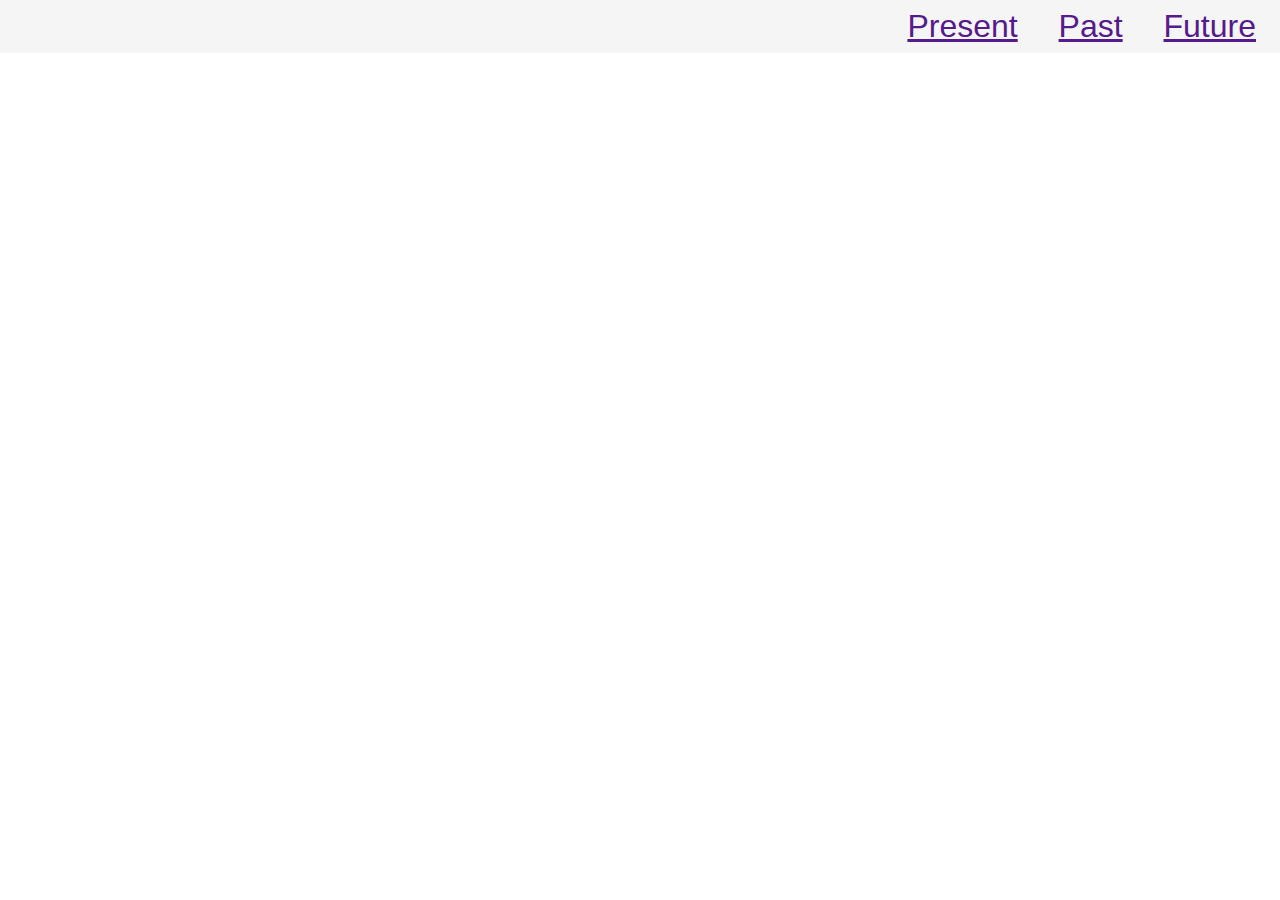
<file: 01_NavBar/index.html>
<!DOCTYPE html>
<html lang="en">
<head>
    <meta charset="UTF-8">
    <meta name="viewport" content="width=device-width, initial-scale=1.0">
    <title>Document</title>
    <link rel="stylesheet" href="css/style.css">
</head>
<body>
    <main>
        <ul>
            <li><a href="">Present</a></li>
            <li><a href="">Past</a></li>
            <li><a href="">Future</a></li>
        </ul>
    </main>
</body>
</html>
</file>
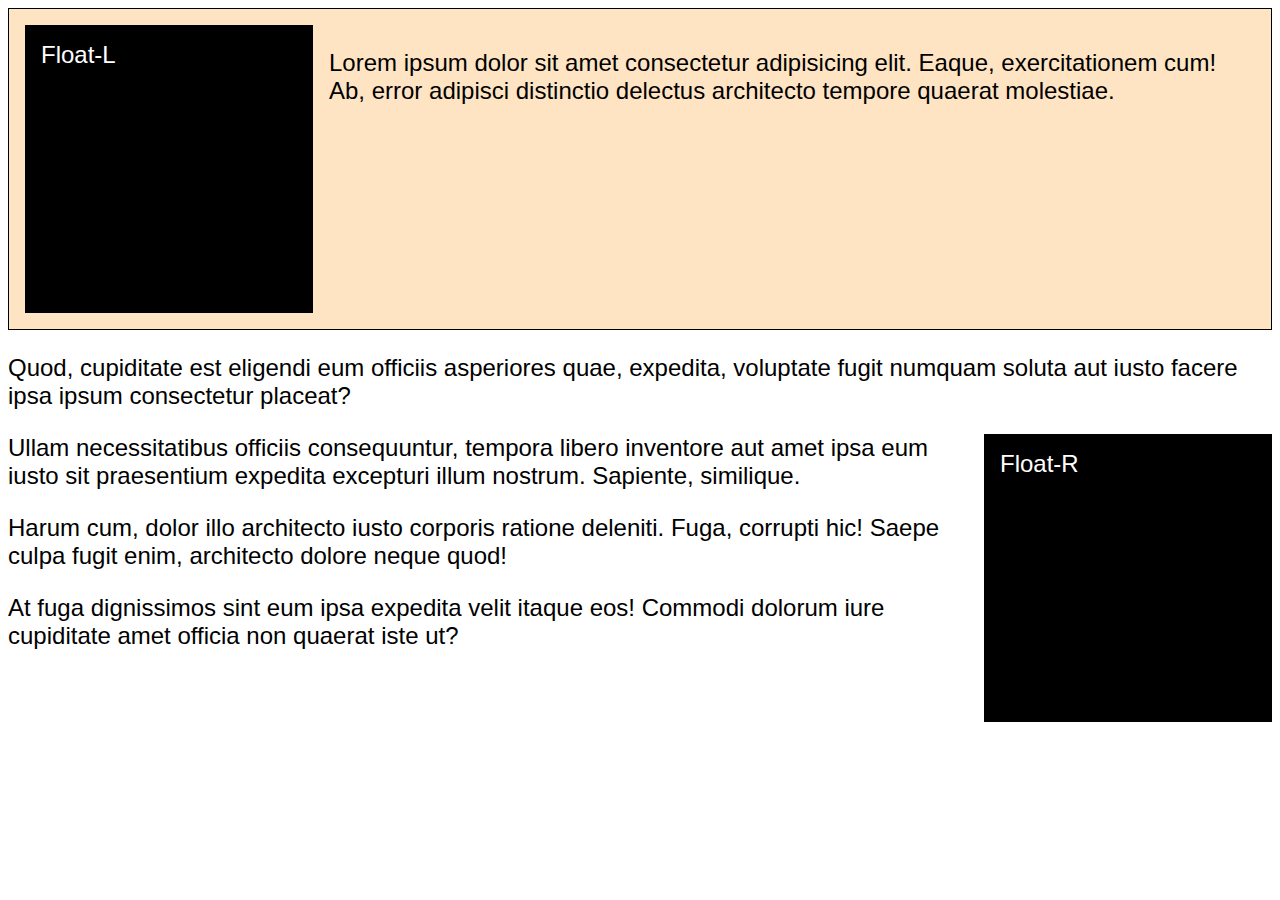
<file: 02_Floats/index.html>
<!DOCTYPE html>
<html lang="en">
<head>
    <meta charset="UTF-8">
    <meta name="viewport" content="width=device-width, initial-scale=1.0">
    <title>Document</title>
    <link rel="stylesheet" href="css/style.css">
</head>
<body>
    <section>
        <div class="block left">Float-L</div>
        <p>Lorem ipsum dolor sit amet consectetur adipisicing elit. Eaque, exercitationem cum! Ab, error adipisci distinctio delectus architecto tempore quaerat molestiae.</p>
    </section>
    <div class="clear"></div>
    <p>Quod, cupiditate est eligendi eum officiis asperiores quae, expedita, voluptate fugit numquam soluta aut iusto facere ipsa ipsum consectetur placeat?</p>
    <div class="block right">Float-R</div>
    <p>Ullam necessitatibus officiis consequuntur, tempora libero inventore aut amet ipsa eum iusto sit praesentium expedita excepturi illum nostrum. Sapiente, similique.</p>
    <p>Harum cum, dolor illo architecto iusto corporis ratione deleniti. Fuga, corrupti hic! Saepe culpa fugit enim, architecto dolore neque quod!</p>
    <p>At fuga dignissimos sint eum ipsa expedita velit itaque eos! Commodi dolorum iure cupiditate amet officia non quaerat iste ut?</p>
</body>
</html>
</file>
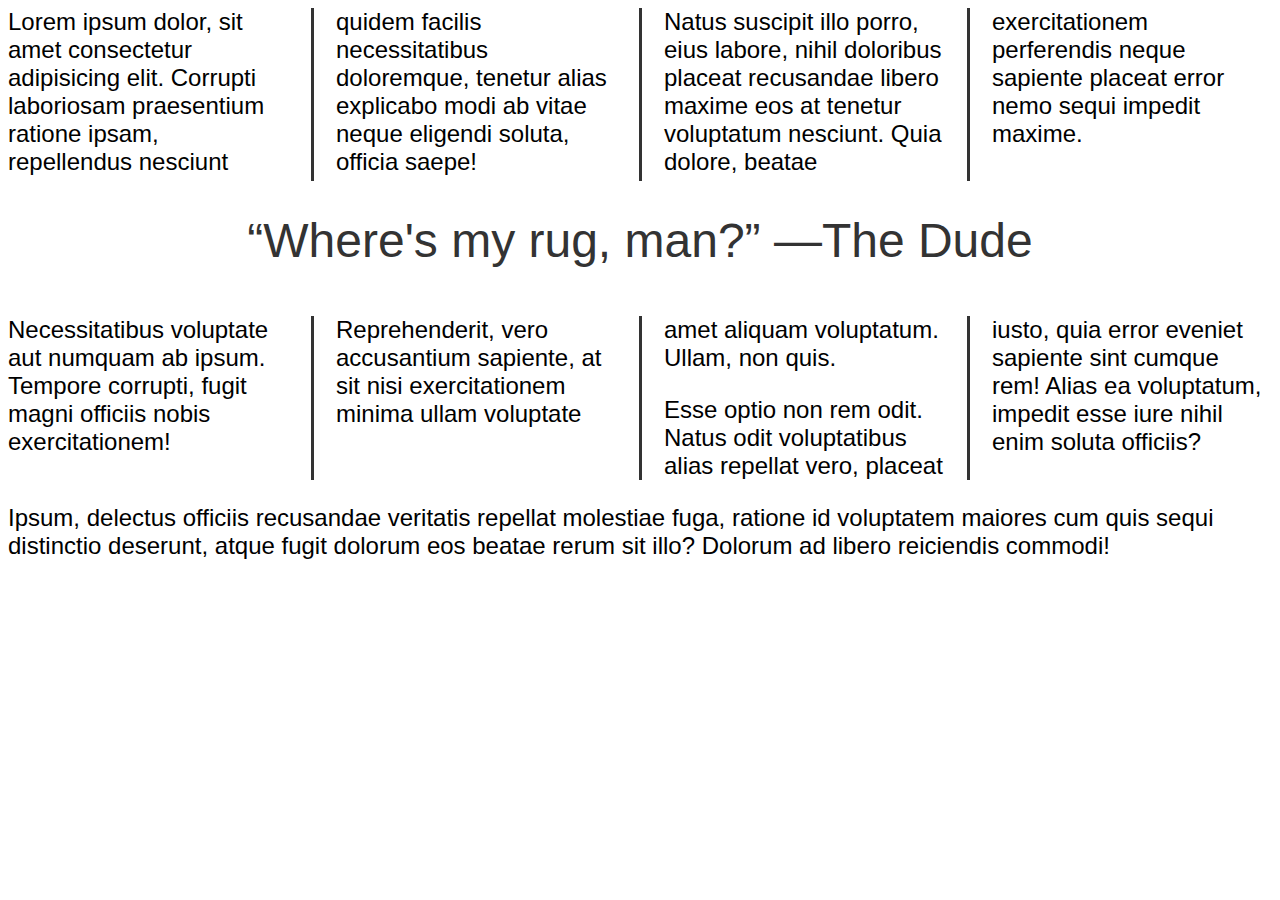
<file: 03_Columns/index.html>
<!DOCTYPE html>
<html lang="en">
<head>
    <meta charset="UTF-8">
    <meta name="viewport" content="width=device-width, initial-scale=1.0">
    <title>Document</title>
    <link rel="stylesheet" href="css/style.css">
</head>
<body>
    <section class="columns">
        <p>Lorem ipsum dolor, sit amet consectetur adipisicing elit. Corrupti laboriosam praesentium ratione ipsam, repellendus nesciunt quidem facilis necessitatibus doloremque, tenetur alias explicabo modi ab vitae neque eligendi soluta, officia saepe!</p>
        <p>Natus suscipit illo porro, eius labore, nihil doloribus placeat recusandae libero maxime eos at tenetur voluptatum nesciunt. Quia dolore, beatae exercitationem perferendis neque sapiente placeat error nemo sequi impedit maxime.</p>
        <!-- <h2>Next Topic</h2> -->
        <p class="quote">&#8220;Where's my rug, man?&#8221; <span class="nowrap">&#8212;The Dude</span></p>
        <p>Necessitatibus voluptate aut numquam ab ipsum. Tempore corrupti, fugit magni officiis nobis exercitationem! Reprehenderit, vero accusantium sapiente, at sit nisi exercitationem minima ullam voluptate amet aliquam voluptatum. Ullam, non quis.</p>
        <p>Esse optio non rem odit. Natus odit voluptatibus alias repellat vero, placeat iusto, quia error eveniet sapiente sint cumque rem! Alias ea voluptatum, impedit esse iure nihil enim soluta officiis?</p>
    </section>
    <p>Ipsum, delectus officiis recusandae veritatis repellat molestiae fuga, ratione id voluptatem maiores cum quis sequi distinctio deserunt, atque fugit dolorum eos beatae rerum sit illo? Dolorum ad libero reiciendis commodi!</p>
</body>
</html>
</file>
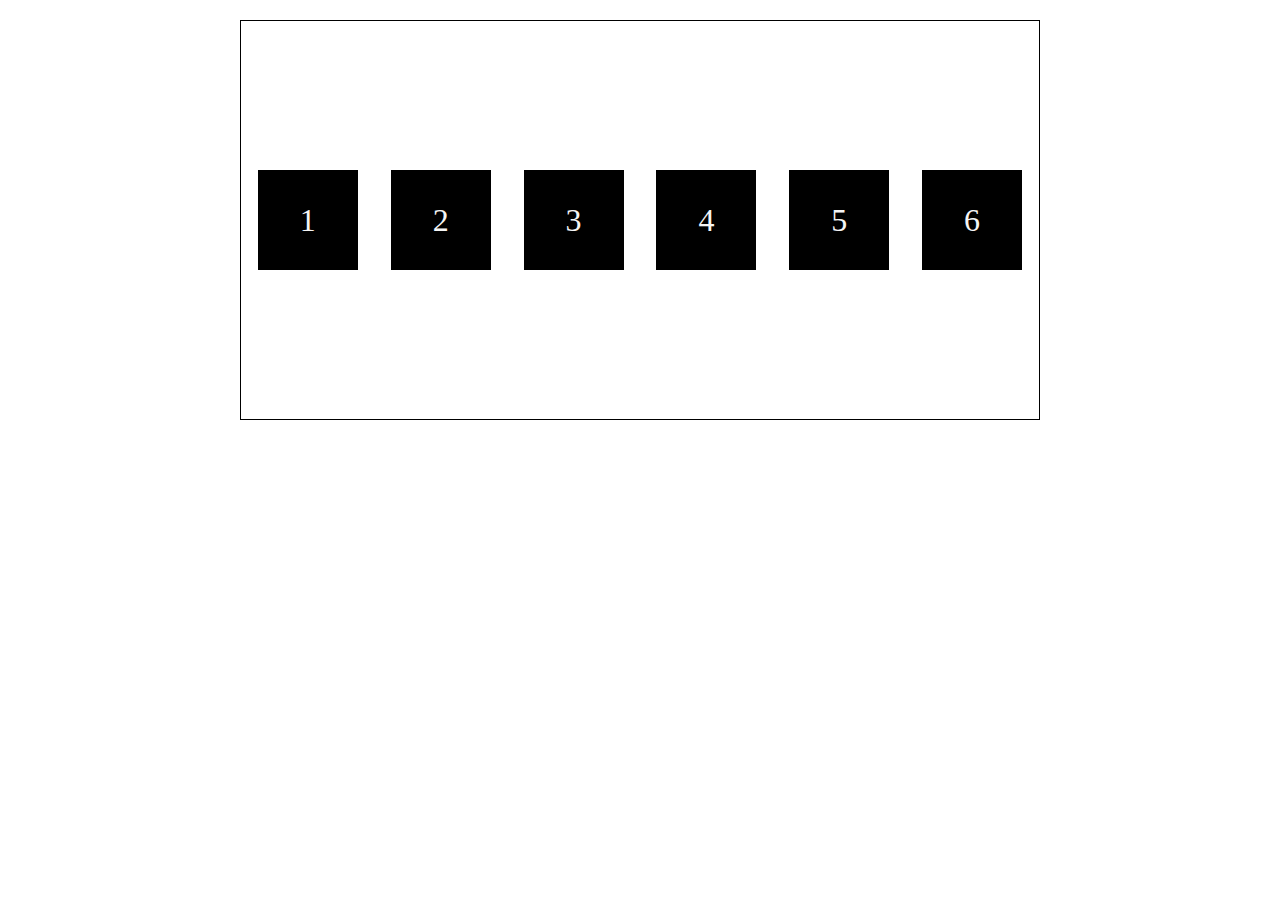
<file: 05_FlexBox/index.html>
<!DOCTYPE html>
<html lang="en">
<head>
    <meta charset="UTF-8">
    <meta name="viewport" content="width=device-width, initial-scale=1.0">
    <title>Document</title>
    <link rel="stylesheet" href="css/style.css">
</head>
<body>
    <main class="container">
        <div class="box">1</div>
        <div class="box">2</div>
        <div class="box">3</div>
        <div class="box">4</div>
        <div class="box">5</div>
        <div class="box">6</div>
    </main>
</body>
</html>
</file>
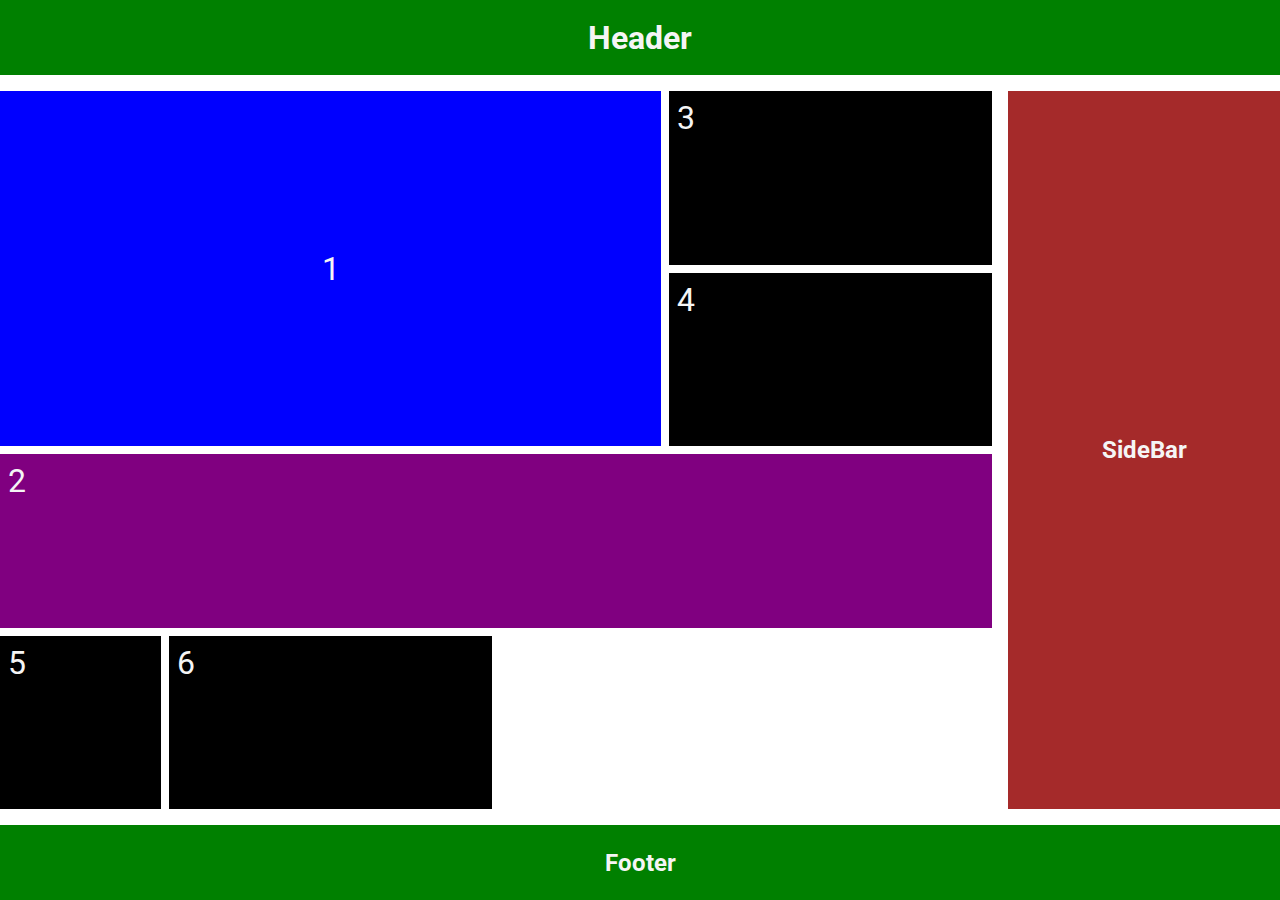
<file: 06_GridLayout/index.html>
<!DOCTYPE html>
<html lang="en">
<head>
    <meta charset="UTF-8">
    <meta name="viewport" content="width=device-width, initial-scale=1.0">
    <title>Document</title>
    <link rel="stylesheet" href="css/style.css">
</head>
<body>
    <header class="header el">
        <h1>Header</h1>
    </header>
    <main class="container">
        <div class="box">1</div>
        <div class="box">2</div>
        <div class="box">3</div>
        <div class="box">4</div>
        <div class="box">5</div>
        <div class="box">6</div>
    </main>
    <aside class="sidebar el">
        <h2>SideBar</h2>
    </aside>
    <footer class="footer el">
        <h2>Footer</h2>
    </footer>
</body>
</html>
</file>
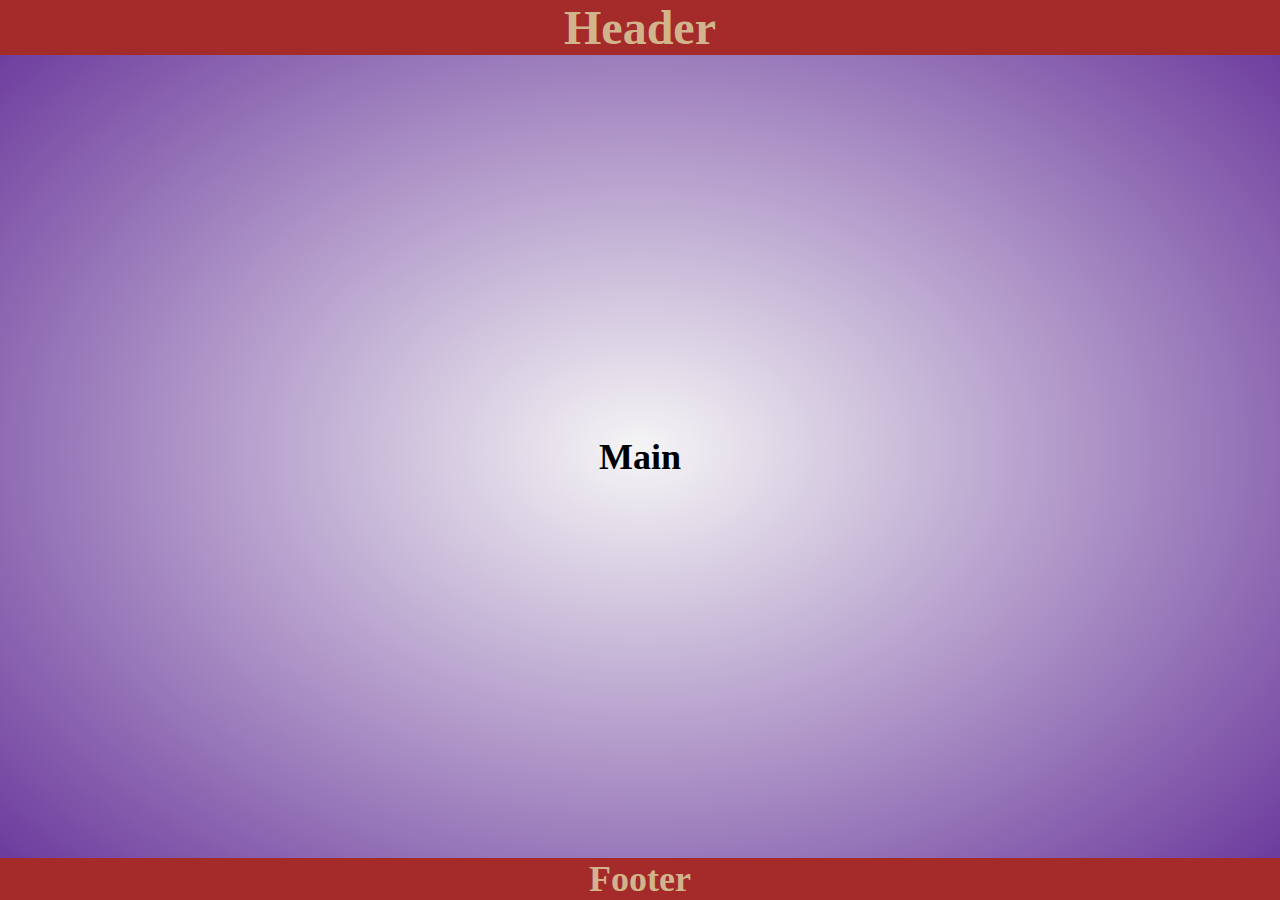
<file: 07_MediaQueries/index.html>
<!DOCTYPE html>
<html lang="en">
<head>
    <meta charset="UTF-8">
    <meta name="viewport" content="width=device-width, initial-scale=1.0">
    <title>Document</title>
    <link rel="stylesheet" href="css/style.css">
</head>
<body>
    <header>
        <h1>Header</h1>
        <nav><h2>Nav</h2></nav>
    </header>
    <main>
        <h2>Main</h2>
    </main>
    <footer>
        <h2>Footer</h2>
    </footer>
</body>
</html>
</file>
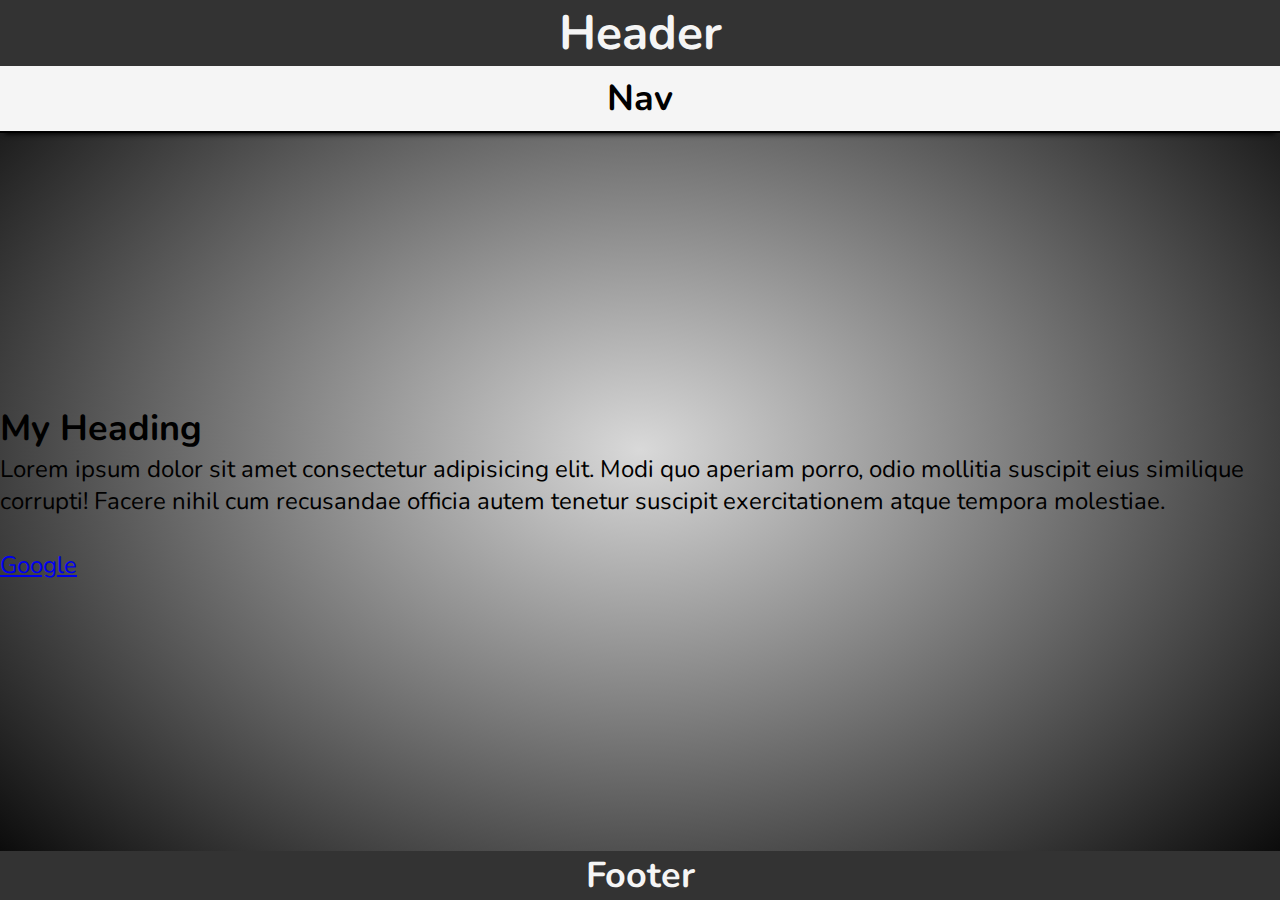
<file: 08_Functions/index.html>
<!DOCTYPE html>
<html lang="en">

<head>
    <meta charset="UTF-8">
    <meta http-equiv="X-UA-Compatible" content="IE=edge">
    <meta name="viewport" content="width=device-width, initial-scale=1.0">
    <title>CSS Functions</title>
    <link rel="stylesheet" href="css/style.css">
</head>

<body>
    <header>
        <h1>Header</h1>
        <nav>
            <h2>Nav</h2>
        </nav>
    </header>

    <main>
        <section>
            <h2>My Heading</h2>
            <p class="content">Lorem ipsum dolor sit amet consectetur adipisicing elit. Modi quo aperiam porro, odio
                mollitia suscipit eius
                similique corrupti! Facere nihil cum recusandae officia autem tenetur suscipit exercitationem atque
                tempora
                molestiae.
            </p>
            <br>
            <a href="https://www.google.com/">Google</a>
        </section>
        <!-- <div class="square">
            <p>Hey</p>
        </div>
        <div class="square">💻</div>
        <div class="square">💻</div>
        <div class="square">💻</div>
        <div class="square">💻</div>
        <div class="square">💻</div>
        <div class="square">💻</div>
        <div class="square square--highlight">💻</div>
        <div class="square">💻</div>
        <div class="square">💻</div>
        <div class="square">💻</div>
        <div class="square">💻</div> -->
    </main>

    <footer>
        <h2>Footer</h2>
    </footer>
</body>

</html>
</file>
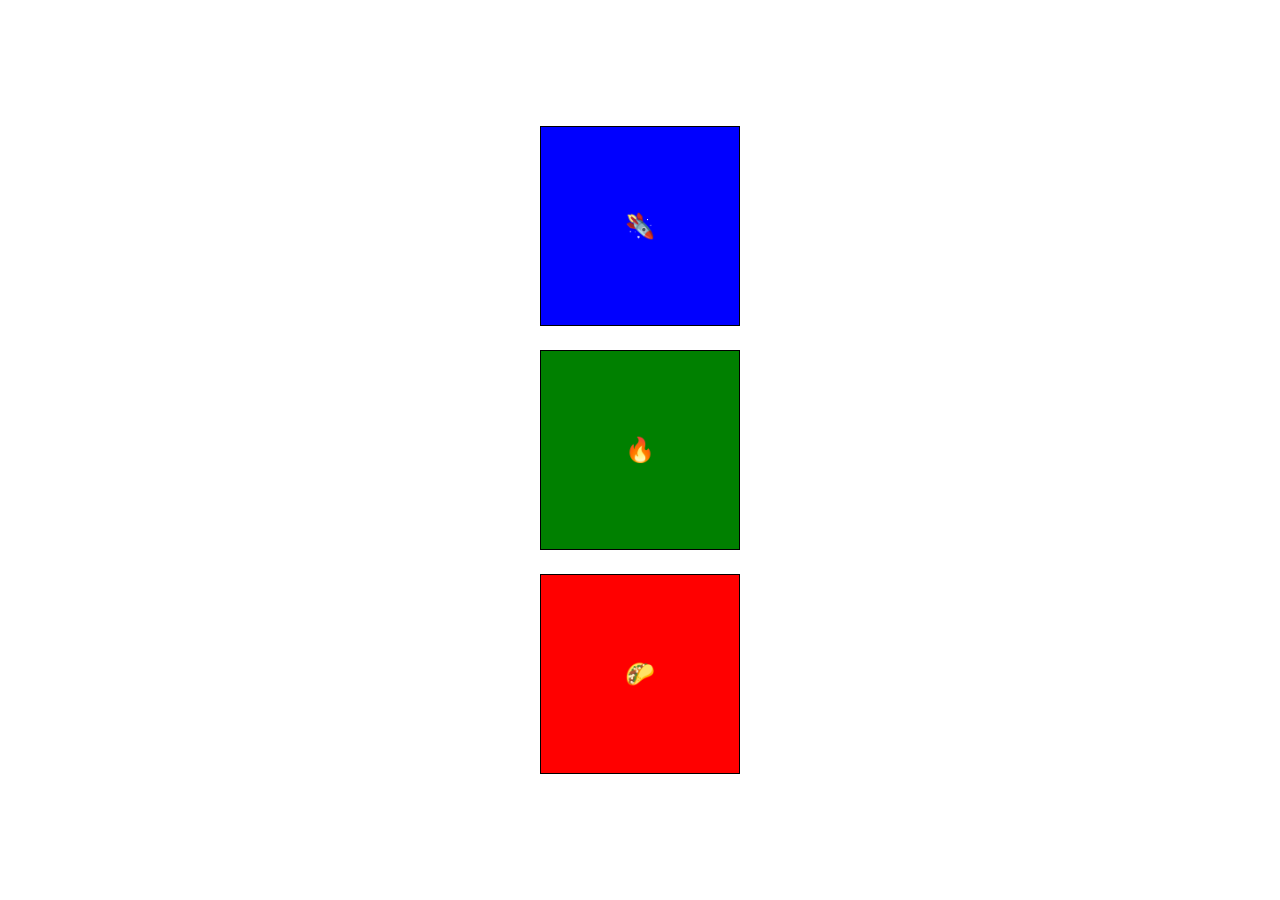
<file: 09_Animations/index.html>
<!DOCTYPE html>
<html lang="en">
<head>
    <meta charset="UTF-8">
    <meta name="viewport" content="width=device-width, initial-scale=1.0">
    <title>Document</title>
    <link rel="stylesheet" href="css/style.css">
</head>
<body>
    <main>
        <div class="square">🚀</div>
        <div class="square">🔥</div>
        <div class="square animate">🌮</div>
    </main>
</body>
</html>
</file>
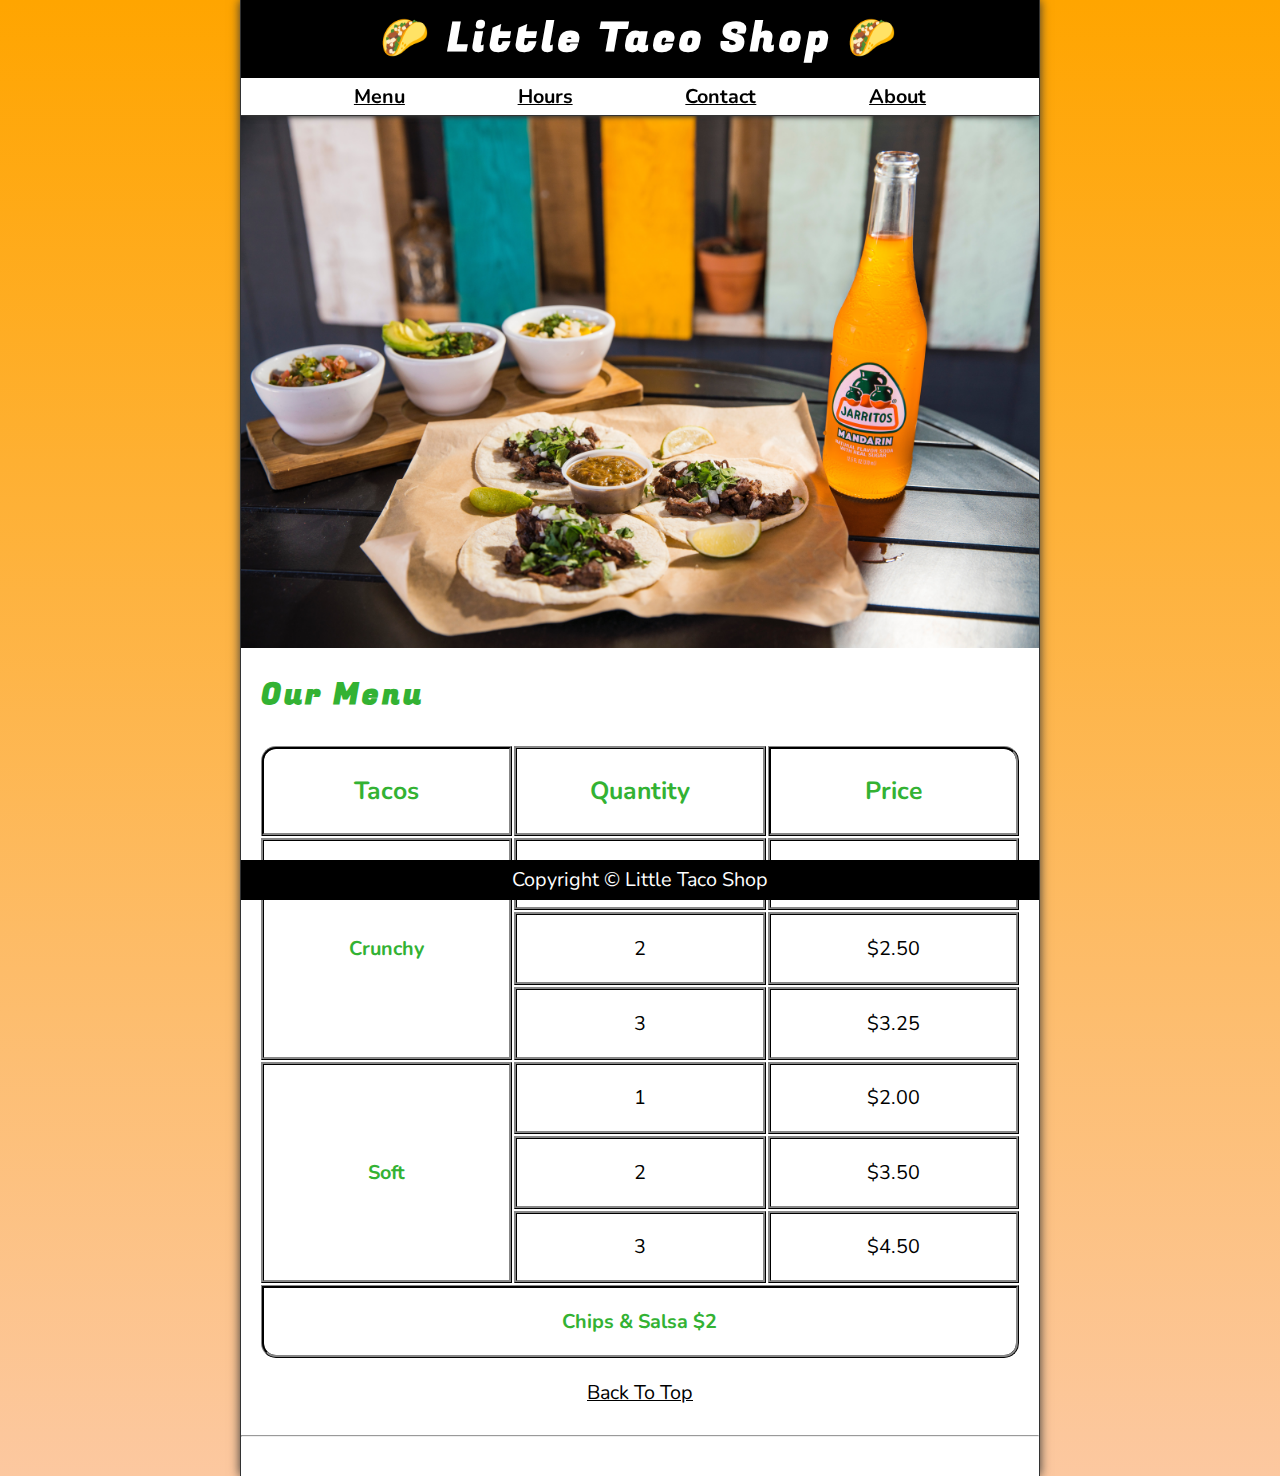
<file: Project 1/index.html>
<!DOCTYPE html>
<html lang="en">
<head>
    <meta charset="UTF-8">
    <meta name="viewport" content="width=device-width, initial-scale=1.0">
    <title>The Little Taco Shop</title>
    <link rel="stylesheet" href="css/style.css">
    <link rel="icon" href="favicon.ico" type="image/x-icon">
</head>
<body>
    <header class="header">
        <h1 class="header__h1">Little Taco Shop</h1>
        <nav class="header__nav">
            <ul class="header__ul">
                <li><a href="#menu">Menu</a></li>
                <li><a href="hours.html">Hours</a></li>
                <li><a href="contact.html">Contact</a></li>
                <li><a href="about.html">About</a></li>
            </ul>
        </nav>
    </header>
    <section class="hero">
        <h2 class="hero__h2">Bienvenidos!</h2>
        <figure>
            <img src="img/tacos_and_drink_1000x667.png" alt="Tacos and a Drink" title="We love tacos!" width="1000" height="667">
            <figcaption class="offscreen">Tacos and a Drink</figcaption>
        </figure>
    </section>
    <main class="main">
        <article id="menu" class="main__article menu">
            <h2 class="menu__h2">Our Menu</h2>
            <table class="menu__container">
                <caption class="offscreen">Our Tacos</caption>
                <thead>
                    <tr>
                        <th class="menu__header" >Tacos</th>
                        <th class="menu__header" scope="col">Quantity</th>
                        <th class="menu__header" scope="col">Price</th>
                    </tr>
                </thead>
                <tbody>
                    <tr>
                        <th class="menu__item menu__crunchy" scope="row" rowspan="3">Crunchy</th>
                        <td class="menu__item">1</td>
                        <td class="menu__item">$1.50</td>
                    </tr>
                    <tr>
                        <td class="menu__item">2</td>
                        <td class="menu__item">$2.50</td>
                    </tr>
                    <tr>
                        <td class="menu__item">3</td>
                        <td class="menu__item">$3.25</td>
                    </tr>
                    <tr>
                        <th class="menu__item menu__soft" scope="row" rowspan="3">Soft</th>
                        <td class="menu__item">1</td>
                        <td class="menu__item">$2.00</td>
                    </tr>
                    <tr>
                        <td class="menu__item">2</td>
                        <td class="menu__item">$3.50</td>
                    </tr>
                    <tr>
                        <td class="menu__item">3</td>
                        <td class="menu__item">$4.50</td>
                    </tr>
                </tbody>
                <tfoot>
                    <tr>
                        <td class="menu__item menu__chips" colspan="3">Chips &amp; Salsa $2</td>
                    </tr>
                </tfoot>
            </table>
            <p class="center"><a href="#">Back To Top</a></p>
        </article>
    </main>
    <hr>
    <footer class="footer">
        <p>
            <span class="nowrap">Copyright &copy; <time id="year"></time></span>
            <span class="nowrap">Little Taco Shop</span>
        </p>
    </footer>
</body>
</html>
</file>
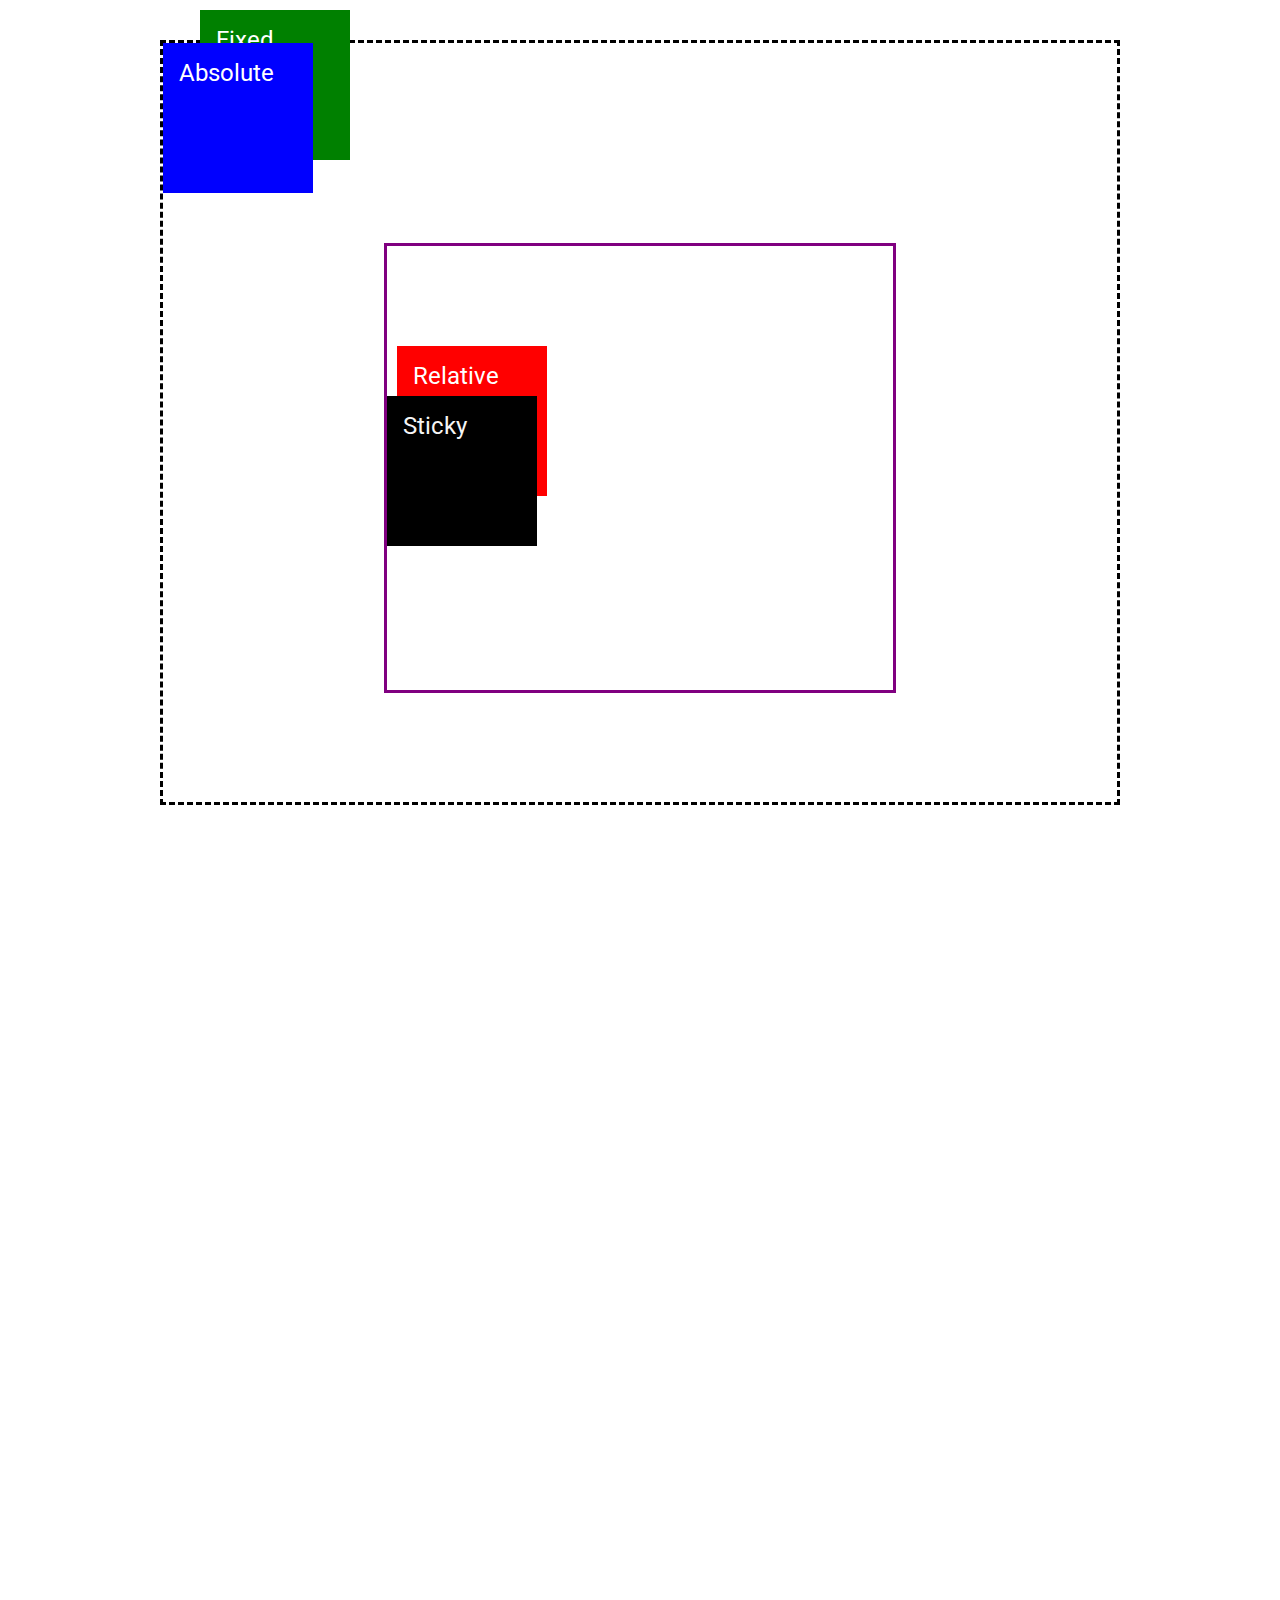
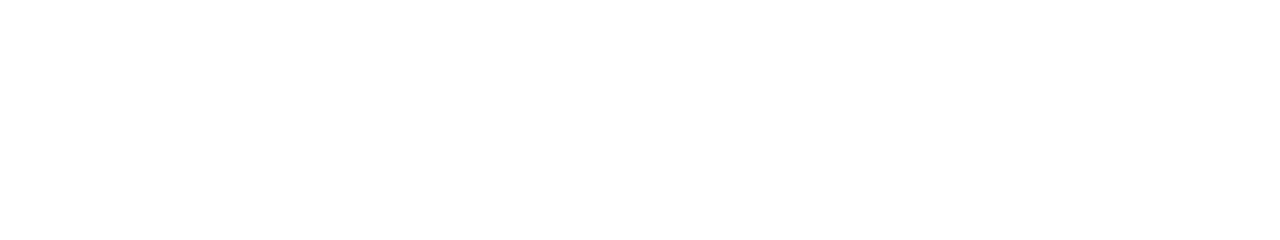
<file: 04_Position/index1.html>
<!DOCTYPE html>
<html lang="en">
<head>
    <meta charset="UTF-8">
    <meta name="viewport" content="width=device-width, initial-scale=1.0">
    <title>Document</title>
    <link rel="stylesheet" href="css/style1.css">
</head>
<body>
    <div class="outer-container">
        <div class="inner-container">
            <div class="box absolute">
                <p>Absolute</p>
            </div>
            <div class="box relative">
                <p>Relative</p>
            </div>
            <div class="box fixed">
                <p>Fixed</p>
            </div>
            <div class="box sticky">
                <p>Sticky</p>
            </div>
        </div>
    </div>
</body>
</html>
</file>
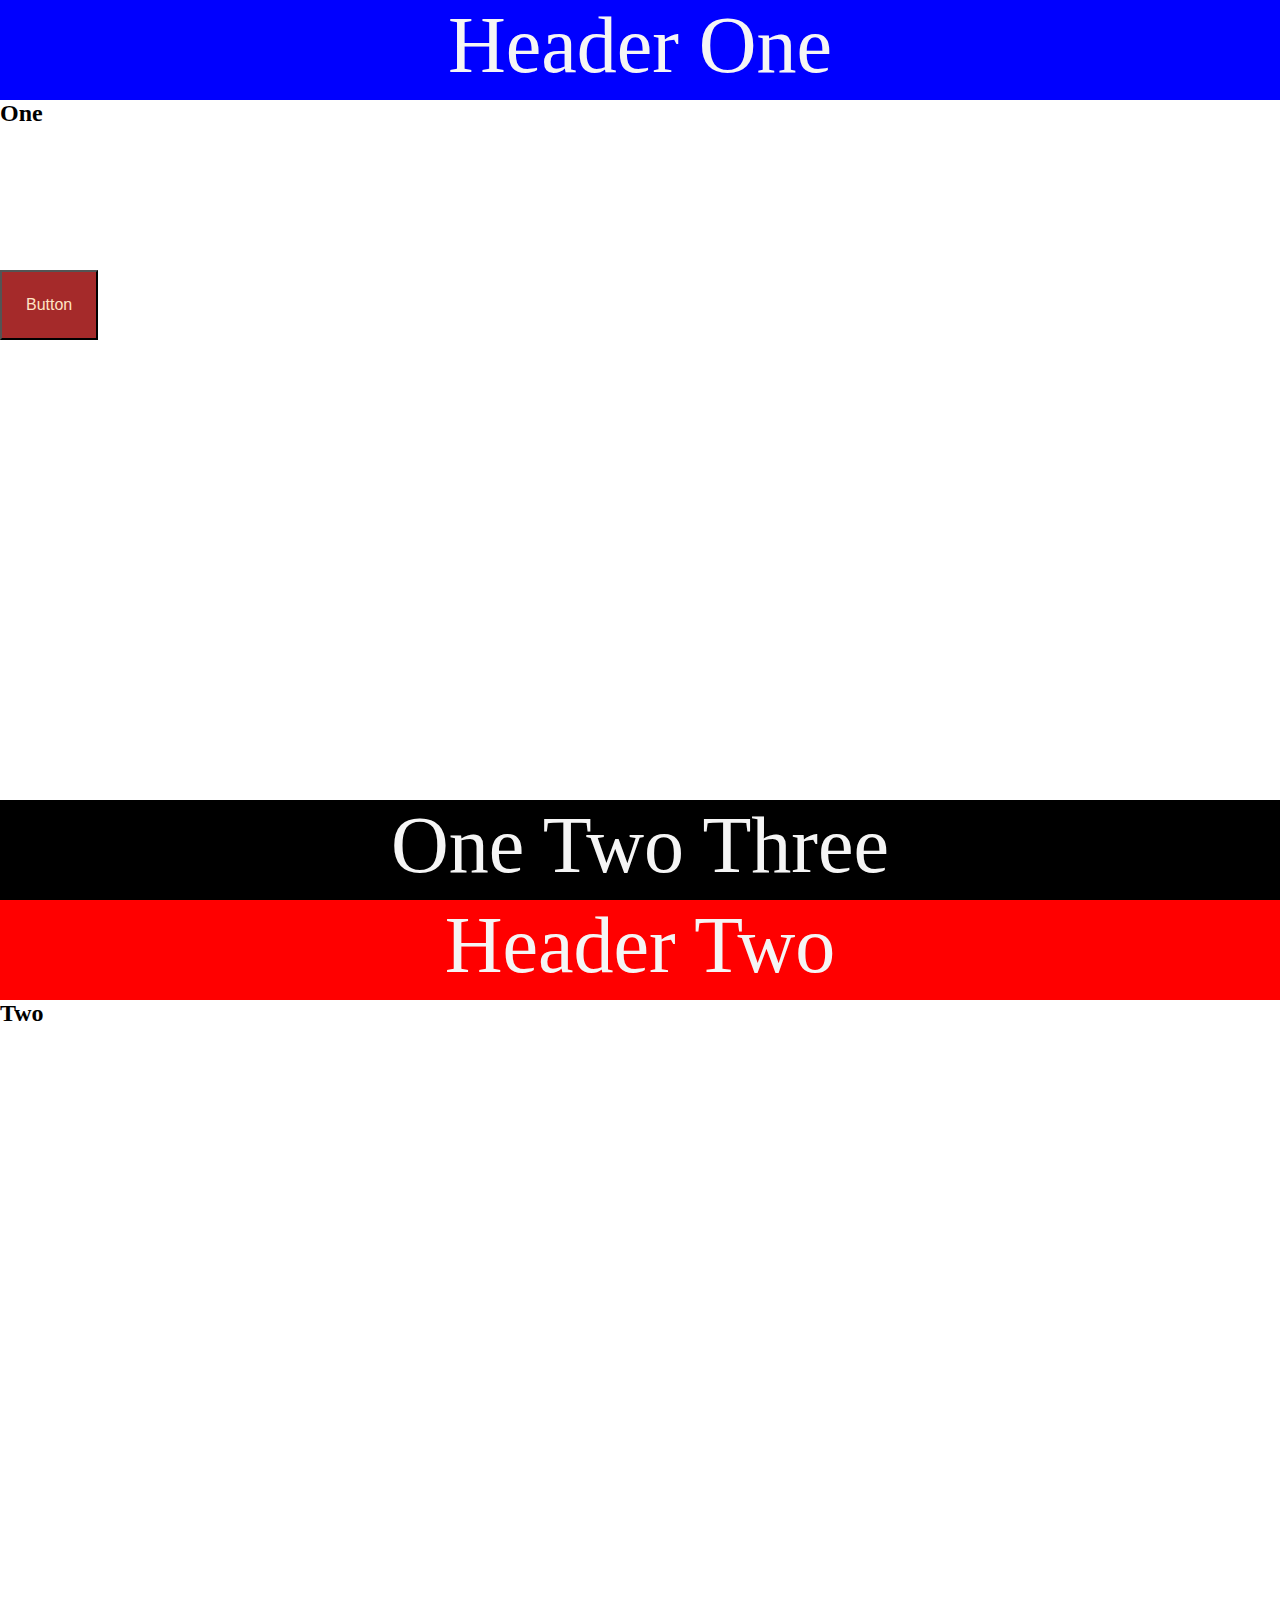
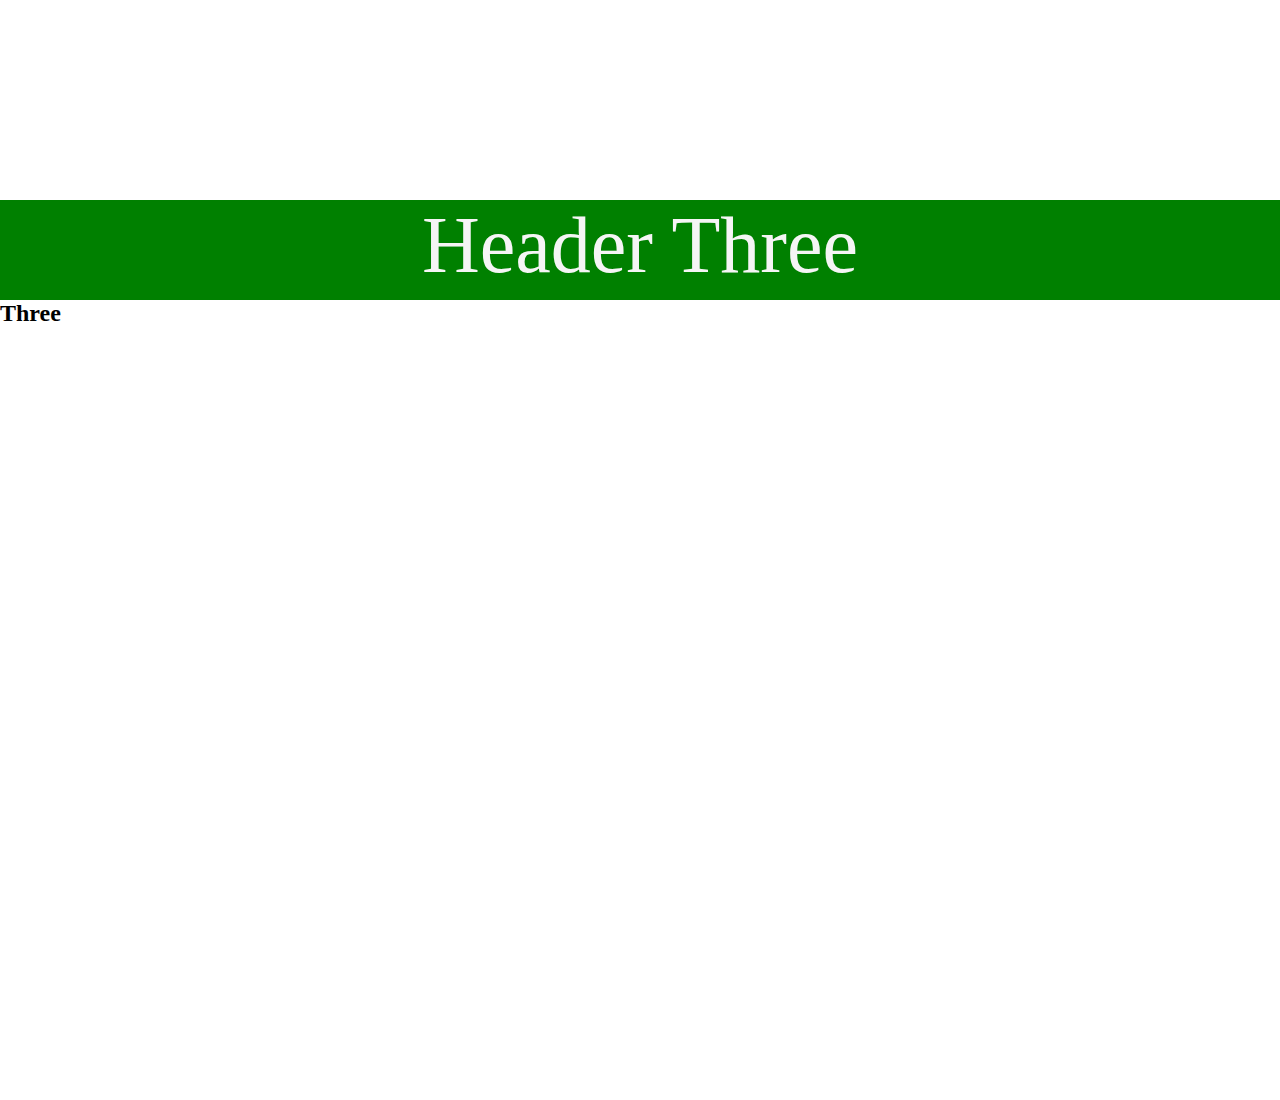
<file: 04_Position/index2.html>
<!DOCTYPE html>
<html lang="en">
<head>
    <meta charset="UTF-8">
    <meta name="viewport" content="width=device-width, initial-scale=1.0">
    <title>Document</title>
    <link rel="stylesheet" href="css/style2.css">
</head>
<body>
    <button class="social">Button</button>
    <section class="one">
        <header class="blue">Header One</header>
        <h2>One</h2>
    </section>
    <section class="two">
        <header class="red">Header Two</header>
        <h2>Two</h2>
    </section>
    <section class="three">
        <header class="green">Header Three</header>
        <h2>Three</h2>
    </section>
    <footer>
        <a href="#one">One</a>
        <a href="#two">Two</a>
        <a href="#three">Three</a>
    </footer>
</body>
</html>
</file>
<file: 01_NavBar/css/style.css>
*
{
    margin: 0;
    border: 0;
    box-sizing: border-box;
}
body
{
    font-size: 2rem;
    font-family: sans-serif;
}
ul
{
    list-style-type: none;
    padding: 0.5rem;
    text-align: right;
    background-color: whitesmoke;
}
li
{
    display: inline-block;
    margin-inline: 1rem;
}
</file>
<file: 02_Floats/css/style.css>
body
{
    font-size: 1.5rem;
    font-family: sans-serif;
}
.block
{
    width: 20vw;
    height: 20vw;
    background-color: black;
    color: white;
    padding: 1rem;
}
.left
{
    float: left;
    margin-right: 1rem;
}
.right
{
    float: right;
    margin-left: 1rem;
}
.clear
{
    clear: both;
}
section
{
    background-color: bisque;
    border: 1px solid black;
    padding: 1rem;
    display: flow-root;
}
</file>
<file: 03_Columns/css/style.css>
body
{
    font-family: sans-serif;
    font-size: 1.5rem;
}
.columns
{
    column-count: 4;
    column-width: 250px; /* columns: 4 250px */
    column-rule: 3px solid #333;
    column-gap: 3rem;
}
.columns p
{
    margin-top: 0;
}
.columns h2
{
    margin-top: 0;
    background-color: #333;
    color: whitesmoke;
    padding: 1rem;
    break-inside: avoid;
}
.columns .quote
{
    margin-top: 2rem;
    font-size: 3rem;
    text-align: center;
    color: #333;
    column-span: all;
}
.nowrap
{
    white-space: nowrap;
}
</file>
<file: 05_FlexBox/css/style.css>
*
{
    margin: 0;
    padding: 0;
    box-sizing: border-box;
}
body
{
    min-height: 100vh;
    padding: 20px;
}
.container
{
    max-width: 800px;
    min-height: 400px;
    margin-inline: auto;
    border: 1px solid black;
    display: flex;
    gap: 1rem;
    justify-content: space-evenly;
    align-items: center;
    flex-flow: row wrap;
    align-content: center;
}
.box
{
    min-width: 100px;
    min-height: 100px;
    background-color: black;
    color: whitesmoke;
    font-size: 2rem;
    padding: 0.5rem;
    justify-content: center;
    align-items: center;
    display: flex;
}
</file>
<file: 06_GridLayout/css/style.css>
@import url("https://fonts.googleapis.com/css2?family=Roboto&display=swap");
*
{
    margin: 0;
    padding: 0;
    box-sizing: border-box;
}
body
{
    font-family: "Roboto",sans-serif;
    min-height: 100vh;
    display: grid;
    grid-template-columns: repeat(9, 1fr);
    grid-auto-rows: 75px auto 75px;
    grid-template-areas: "hd hd hd hd hd hd hd hd hd"
                         "mn mn mn mn mn mn mn sb sb"
                         "ft ft ft ft ft ft ft ft ft";
    gap: 1rem;
}
.el
{
    background-color: green;
    color: whitesmoke;
    display: grid;
    place-content: center;
}
.header
{
    grid-area: hd;
}
.sidebar
{
    grid-area: sb;
    background-color: brown;
}
.footer
{
    grid-area: ft;
}
.container
{
    min-height: 400px;
    display: grid;
    grid-template-columns: repeat(2, 1fr 2fr);
    grid-auto-rows: minmax(150px, auto);
    gap: 0.5rem;
    grid-area: mn;
}
.box
{
    background-color: black;
    color: whitesmoke;
    font-size: 2rem;
    padding: 0.5rem;
}
.box:first-child
{
    background-color: blue;
    display: grid;
    place-content: center;
    /* align-content: center;
    justify-content: center; */
    grid-column: 1 / 4;
    grid-row: 1 / 3;
    /* grid-column-start: 1;
    grid-column-end: 4;
    grid-row-start: 1;
    grid-row-end: 3; */
    
}
.box:nth-child(2)
{
    background-color: purple;
    grid-column: 1 / 5;
    grid-row: 3 / 4;
}
</file>
<file: 07_MediaQueries/css/style.css>
*
{
    margin: 0;
    padding: 0;
    box-sizing: border-box;
}
body
{
    font: 1.5rem "sans-serif";
    min-height: 100vh;   
    background-image: radial-gradient(whitesmoke, gray);
    display: flex;
    flex-direction: column;
}
header, footer, nav, main
{
    display: grid;
    place-content: center;
    grid-template-columns: 100%;
    text-align: center;
}
header, footer
{
    background-color: brown;
    color: tan;
    position: sticky;
}
header
{
    top: 0;
}
nav
{
    display: none;
}
main
{
    flex-grow: 1;
}
footer
{
    bottom: 0;
}
/* Small */
@media screen and (min-width: 576px)
{
    body
    {
        background-color: aqua;
        background-image: radial-gradient(whitesmoke, green);
    }
}
/* Medium */
@media screen and (min-width: 768px)
{
    body
    {
        background-color: gold;
        background-image: radial-gradient(whitesmoke, gold);
    }
}
/* Large */
@media screen and (min-width: 992px)
{
    body
    {
        background-color: firebrick;
        background-image: radial-gradient(whitesmoke, firebrick);
    }
}
/* Extra Large */
@media screen and (min-width: 1200px)
{
    body
    {
        background-color: rebeccapurple;
        background-image: radial-gradient(whitesmoke, rebeccapurple);
    }
}
/* Mobile Landscape */
@media screen and (max-height : 425px) and (min-aspect-ratio: 7/4)
{
    body
    {
        background-color: dodgerblue;
        background-image: radial-gradient(whitesmoke, dodgerblue);
    }
    h1, h2
    {
        font-size: 1.5rem;
    }
}
</file>
<file: 09_Animations/css/style.css>
*
{
    margin: 0;
    padding: 0;
    box-sizing: border-box;
}
html
{
    font-size: 1.5rem;
    font-family: 'Nunito', sans-serif;
}
body
{
    min-height: 100vh;
    display: flex;
    flex-flow: column nowrap;
}
main
{
    flex-grow: 1;
    display: flex;
    flex-flow: column nowrap;
    justify-content: center;
    align-items: center;
    gap: 1rem;
}
div
{
    width: 200px;
    height: 200px;
    border: 1px solid black;
    display: grid;
    place-content: center;
}
div:first-child
{
    background-color: blue;
    /* transform: translateX(50%); */
    transform: rotateX(180deg);
}
div:nth-child(2)
{
    background-color: green;
    /* transform: translateY(-2rem); */
}
div:last-child
{
    background-color: red;
    /* transform: translate(100%, -2rem); */
}
div:hover
{
    background-color: yellow;
    /* transition-property: background-color, transform;
    transition-duration: 2s, 3s;
    transition-delay: 0.5s; 
    transition-timing-function: ease; */
    transition: all 2s ease 0.5s;
}
div:last-child:hover
{
    transform: rotate(360deg);
}
.animate
{
    /* animation-name: slide;
    animation-duration: 5s;
    animation-timing-function: ease-in-out;
    animation-delay: 1s;
    animation-iteration-count: 2;
    animation-direction: alternate;
    animation-fill-mode: forwards; */
    animation: 5s ease-in-out 1s 2 normal forwards slide;
}
@keyframes slide
{
    0%
    {
        transform: translateX(0);
    }
    33%
    {
        transform: translateX(300px) rotate(180deg);
    }    
    66%
    {
        transform: translateX(-300px) rotate(-180deg);
    }    
    100%
    {
        transform: translateX(0);
        background-color: rebeccapurple;
    }    
}
</file>
<file: 04_Position/css/style1.css>
@import url('https://fonts.googleapis.com/css2?family=Roboto&display=swap');

*
{
    padding: 0;
    margin: 0;
    box-sizing: border-box;
}
body
{
    font-family: 'Roboto', sans-serif;
    font-size: 1.5rem;
    min-height: 200vh;
}
.outer-container
{
    border: 3px dashed black;
    width: 75vw;
    height: 85vh;
    margin: 40px auto;
    position: relative;
}
.inner-container
{
    border: 3px solid purple;
    width: 40vw;
    height: 50vh;
    margin: 200px auto;
}
.box
{
    width: 150px;
    height: 150px;
    padding: 1rem;
    color: white;
}
.absolute
{
    background-color: blue;
    position: absolute;
    top: 0;
    left: 0;
    z-index: 1;
}
.relative
{
    background-color: red;
    position: relative;
    top: 100px;
    left: 10px;
}
.fixed
{
    background-color: green;
    position: fixed;
    top: 10px;
    left: 200px;
}
.sticky
{
    background-color: black;
    position: sticky;
    color: whitesmoke;
}
</file>
<file: 04_Position/css/style2.css>
*
{
    margin: 0;
    padding: 0;
    box-sizing: border-box;
}
html
{
    scroll-behavior: smooth;
}
section
{
    height: 100vh;
}
.blue
{
    background-color: blue;
}
.red
{
    background-color: red;
}
.green
{
    background-color: green;
}
header, footer
{
    color: whitesmoke;
    text-align: center;
    height: 100px;
}
header
{
    position: sticky;
    top: 0;
    font-size: 5rem;
}
footer
{
    background-color: black;
    position: fixed;
    bottom: 0;
    width: 100%;
    font-size: 5rem;
}
footer a
{
    color: whitesmoke;
    text-decoration: none;
}
.social
{
    background-color: brown;
    color: bisque;
    font-size: inherit;
    padding: 1.5rem;
    position: fixed;
    top: 30%;
    left: 0;
    z-index: 1;
}
</file>
<file: 08_Functions/css/style.css>
@import url("https://fonts.googleapis.com/css2?family=Nunito&display=swap");

/* || RESET */
* {
  margin: 0;
  padding: 0;
  box-sizing: border-box;
}

/* || VARIABLES */
:root {
  /* FONT */
  --FF: "Nunito", sans-serif;
  --FS: 1.5rem;
  --FS-XL: 3rem;

  /* COLOR */
  --BGCOLOR: #475569;
  --ALT-BGCOLOR: #1E293B;
  --RADIAL-COLOR: whitesmoke;
  --LIGHT-COLOR: whitesmoke;
  --DARK-COLOR: #000;

  /* SQUARE */
  --SQUARE-BGCOLOR: papayawhip;
  --SQUARE-SIZE: max(150px, 20vw);

  /* GENERAL */
  --PADDING: 0.5rem;
  --SHADOWS: 0 6px 5px -5px var(--DARK-COLOR);
  --BORDERS: 2px solid var(--DARK-COLOR);
}

@media (prefers-color-scheme: light) {
  :root {
    --BGCOLOR: #000;
    --ALT-BGCOLOR: #333;
    --RADIAL-COLOR: rgb(217, 217, 217);
    --SQUARE-BGCOLOR: rgb(202, 174, 202);
  }
}

/* || GENERAL STYLES */
body {
  font: var(--FS) var(--FF);
  min-height: 100vh;

  background-color: var(--BGCOLOR);
  background-image: radial-gradient(var(--RADIAL-COLOR), var(--BGCOLOR));
  display: flex;
  flex-direction: column;
}

header,
nav,
footer {
  display: grid;
  place-content: center;
  grid-template-columns: 100%;
  text-align: center;
}

header,
footer {
  position: sticky;
  background-color: var(--ALT-BGCOLOR);
  color: var(--LIGHT-COLOR);
}

header {
  top: 0;
}

nav {
  background-color: var(--LIGHT-COLOR);
  color: var(--DARK-COLOR);
  padding: var(--PADDING);
  border-bottom: var(--BORDERS);
  box-shadow: var(--SHADOWS);
}

main {
  flex-grow: 1;

  padding: 10px 0;
  display: flex;
  justify-content: space-evenly;
  align-items: center;
  flex-flow: row wrap;
  gap: min(4vw, 15px);
}

footer {
  bottom: 0;
}

/* || FEATURES */

.square--highlight {
  --SQUARE-BGCOLOR: cornflowerblue;
}

.square {
  background-color: var(--SQUARE-BGCOLOR);
  width: var(--SQUARE-SIZE);
  height: var(--SQUARE-SIZE);
  border: var(--BORDERS);
  border-radius: 15px;
  display: grid;
  place-content: center;
  font-size: var(--FS-XL);
  box-shadow: var(--SHADOWS);
}
</file>
<file: Project 1/css/style.css>
@import url('https://fonts.googleapis.com/css2?family=Fugaz+One&family=Nunito&display=swap');

/* RESET */
*, *::after, *::before
{
    padding: 0;
    margin: 0;
    box-sizing: border-box;
}
img
{
    display: block;
    max-width: 100%;
    height: auto;
}
input, button, textarea
{
    font: inherit;
}

/* VARIABLES */
:root
{
    /* FONTS */
    --FF: "Nunito", sans-serif;
    --FF-HEADINGS: "Fugaz One", cursive;
    --FS: clamp(1rem, 2.2vh, 1.5rem);

    /* COLORS */
    --BGCOLOR-FADE: rgb(252, 200, 160);
    --BGCOLOR: orange;
    --BGIMAGE: linear-gradient(to bottom, var(--BGCOLOR), var(--BGCOLOR-FADE));
    --BODY-BGCOLOR: #FFF;
    --BORDER-COLOR: #333;
    --BUTTON-COLOR: #FFF;
    --FONT-COLOR: #000;
    --HEADER-BGCOLOR: #000;
    --HEADER-COLOR: #FFF;
    --HERO-BGCOLOR: rgba(51, 178, 51, 0.75);
    --HERO-COLOR: #FFF;
    --HIGHLIGHT-COLOR: rgb(51, 178, 51);
    --LINK-ACTIVE: orange;
    --LINK-COLOR: #000;
    --LINK-HOVER: hsla(0, 0%, 0%, 0.6);
    --NAV-BGCOLOR: #FFF;

    /* BORDERS */
    --BORDERS: 1px solid var(--BORDER-COLOR);
    --BORDER-RADIUS: 15px;

    /* STANDARD PADDING */
    --PADDING-TB: 0.25em;
    --PADDING-SIDE: 2.5%;

    /* STANDARD MARGIN */
    --MARGIN: clamp(1em, 2.5vh, 1.5em) 0;
}

@media (prefers-color-scheme: dark)
{
    :root
    {
        --BGCOLOR-FADE: gray;
        --BGCOLOR: #000;
        --BODY-BGCOLOR: #333;
        --BORDER-COLOR: whitesmoke;
        --BUTTON-COLOR: #000;
        --FONT-COLOR: whitesmoke;
        --HEADER-COLOR: whitesmoke;
        --HERO-COLOR: #333;
        --HIGHLIGHT-COLOR: whitesmoke;
        --LINK-ACTIVE: rgb(252, 200, 103);
        --LINK-COLOR: whitesmoke;
        --LINK-HOVER: orange;
        --NAV-BGCOLOR: rgb(20, 20, 20);
    }
}

/* UTILITY CLASSES */
.offscreen
{
    position: absolute;
    left: -10000px;
}
.nowrap
{
    white-space: nowrap;
}
.center
{
    text-align: center;
}

/* GENERAL STYLES */
html
{
    scroll-behavior: smooth;
    font-size: var(--FS);
    font-family: var(--FF);
    background-color: var(--BGCOLOR);
    background-image: var(--BGIMAGE);
}
body
{
    background-color: var(--BODY-BGCOLOR);
    color: var(--FONT-COLOR);
    min-height: 100vh;
    max-width: 800px;
    margin: 0 auto;
    border-left: var(--BORDERS);
    border-right: var(--BORDERS);
    box-shadow: 0 0 10px var(--BORDER-COLOR);
}
h1, h2, h3
{
    font-family: var(--FF-HEADINGS);
    letter-spacing: 0.1em;
}
h2, h3
{
    margin-bottom: 1em;
    color: var(--HIGHLIGHT-COLOR);
}
p
{
    line-height: 1.5;
}
a:any-link
{
    color: var(--LINK-COLOR);
}
a:hover, a:focus-visible
{
    color: var(--LINK-HOVER);
}
a:active
{
    color: var(--LINK-ACTIVE);
}

/* HEADER */
.header
{
    position: sticky;
    top: 0;
    z-index: 1;
}
.header__h1
{
    text-align: center;
    background-color: var(--HEADER-BGCOLOR);
    color: var(--HEADER-COLOR);
    padding: var(--PADDING-TB) var(--PADDING-SIDE);
}
.header__nav
{
    background-color: var(--NAV-BGCOLOR);
    border-bottom: var(--BORDERS);
    font-weight: bold;
    box-shadow: 0 6px 5px -5px var(--BORDER-COLOR);
}
.header__ul
{
    padding: var(--PADDING-TB) var(--PADDING-SIDE);
    list-style-type: none;
    display: flex;
    justify-content: space-evenly;
    gap: 1rem;
}

/* HERO */
.hero
{
    position: relative;
}
.hero__h2
{
    background-color: var(--HERO-BGCOLOR);
    color: var(--HERO-COLOR);
    padding: 0.25em 0.5em;
    letter-spacing: 0.1rem;
    text-shadow: 2px 2px 5px var(--BORDER-COLOR);
    position: absolute;
    left: 20px;
    top: -100px;
    animation: showWelcome 0.5s ease-in-out 1s forwards;
}
@keyframes showWelcome
{
    0%
    {
        top: -20px;
        transform: skew(0deg, -5deg) scaleY(0);
    }
    80%
    {
        top: 30px;
        transform: skew(10deg, -5deg) scaleY(1.2);
    }
    100%
    {
        top: 20px;
        transform: skew(-10deg, -5deg) scaleY(1);
    }    
}

/* FOOTER */
.footer
{
    position: sticky;
    bottom: 0;
    background-color: var(--HEADER-BGCOLOR);
    color: var(--HEADER-COLOR);
    padding: var(--PADDING-TB) var(--PADDING-SIDE);
    text-align: center;
}

/* MAIN */
.main
{
    padding: var(--PADDING-TB) var(--PADDING-SIDE);
}
.main__article
{
    scroll-margin-top: 6.5rem;
    margin: var(--MARGIN);
}
.main__article:first-child
{
    margin-top: 1em;
}
.main__article:last-child
{
    min-height: calc(100vh - 20rem);
}

/* ABOUT */
.about__trivia
{
    margin: var(--MARGIN);
}
.about__trivia-answer
{
    margin-top: 1em;
}

/* CONTACT */
.contact__h2
{
    margin: 0;
}
.contact__fieldset
{
    border: none;
}
.contact__p
{
    margin: 1em 0;
}
.contact__label
{
    display: block;
    font-weight: bold;
}
.contact__input, .contact__textarea
{
    padding: 0.5em;
    border-radius: var(--BORDER-RADIUS);
    border-width: 2px;
    width: 100%;
}
.contact__button
{
    padding: 0.5em;
    border-radius: var(--BORDER-RADIUS);
    background-color: var(--HIGHLIGHT-COLOR);
    color: var(--BUTTON-COLOR);
}

/* MENU */
thead, tbody, tfoot, tr
{
    display: contents;
}
.menu__container
{
    display: grid;
    grid-template-columns: repeat(3, 1fr);
    grid-template-areas: "hd1 hd2 hd3"
                         "cr cr1 cr1p"
                         "cr cr2 cr2p"
                         "cr cr3 cr3p"
                         "sf sf1 sf1p"
                         "sf sf2 sf2p"
                         "sf sf3 sf3p"
                         "cs cs cs" ;
    gap: 0.1em;
    margin-bottom: 1em;
}
.menu__crunchy
{
    grid-area: cr;
}
.menu__soft
{
    grid-area: sf;
}
.menu__chips
{
    grid-area: cs;
}
.menu__crunchy, .menu__soft, .menu__chips, .menu__header
{
    color: var(--HIGHLIGHT-COLOR);
    font-weight: bold;
    height: 100%;
    display: grid;
    place-content: center;
}
.menu__header
{
    border-bottom: var(--BORDERS);
}
.menu__header, .menu__item
{
    width: 100%;
    padding: 1em;
    border: medium ridge var(--BORDER-COLOR);
}
.menu__item
{
    display: grid;
    place-content: center;
}
thead th:first-child
{
    border-top-left-radius: var(--BORDER-RADIUS);
}
thead th:last-child
{
    border-top-right-radius: var(--BORDER-RADIUS);
}
tfoot td
{
    border-bottom-left-radius: var(--BORDER-RADIUS);
    border-bottom-right-radius: var(--BORDER-RADIUS);
}
@media screen and (min-width: 576px)
{
    .header__h1::before
    {
        content: '🌮 '
    }
    .header__h1::after
    {
        content: ' 🌮'
    }
    .menu__header, .menu__cr, .menu__sf, .menu__cs
    {
        font-size: 125%;
    }
}
</file>
